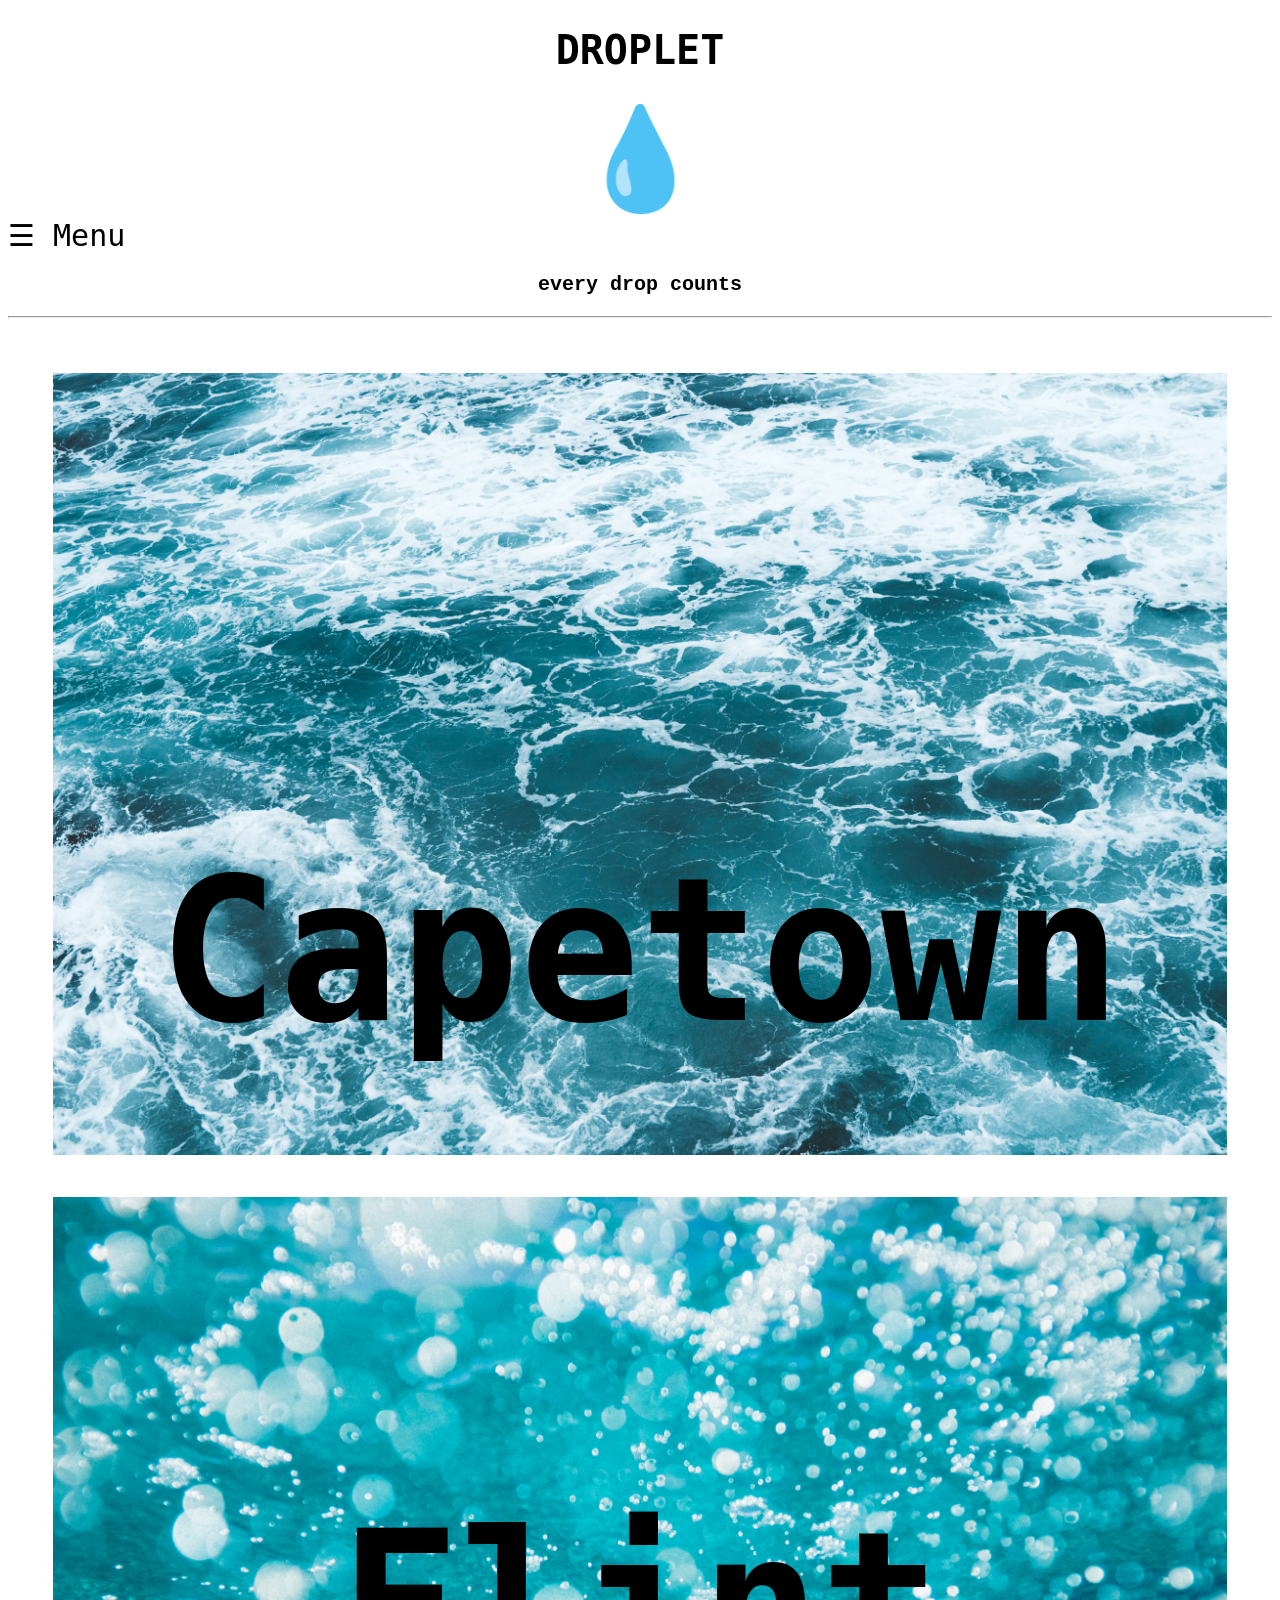
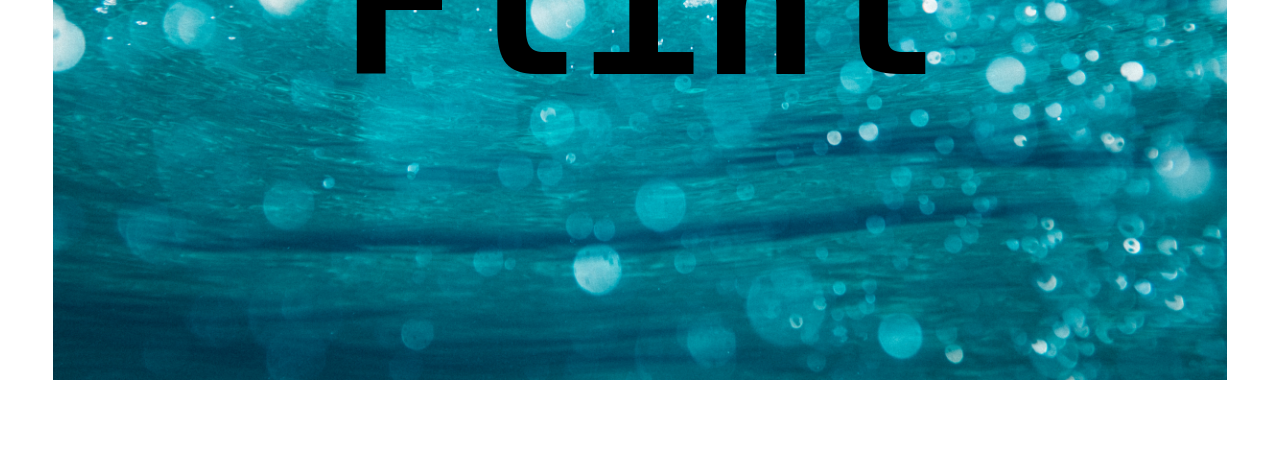
<file: BPA Droplet/index.html>
<!DOCTYPE html>
<html>
<head>
  <title> Droplet </title>
<meta name="viewport" content="width=device-width, initial-scale=1">
<link rel="stylesheet" type="text/css" href="index.css">
<style>
body {
  
  background-color: white;
  font-family: "monospace", monospace;


}


.sidenav {
  height: 100%;
  width: 0;
  position: fixed;
  z-index: 1;
  top: 0;
  left: 0;
  background-color: #000000;
  overflow-x: hidden;
  transition: 0.5s;
  padding-top: 60px;
}

.sidenav a {
  padding: 8px 8px 8px 32px;
  text-decoration: none;
  font-size: 25px;
  color:  #FFFFFF;
  display: block;
  transition: 0.3s;
}

.sidenav a:hover {
  color: #FFFFFF;
}

.sidenav .closebtn {
  position: absolute;
  top: 0;
  right: 25px;
  font-size: 36px;
  margin-left: 50px;
}

@media screen and (max-height: 450px) {
  .sidenav {padding-top: 15px;}
  .sidenav a {font-size: 18px;}
}
</style>
</head>
<body>

<div id="mySidenav" class="sidenav">
  <a href="javascript:void(0)" class="closebtn" onclick="closeNav()">&times;</a>
  <a href="aboutus.html"target="_blank">About</a> 
  <a href="benefits.html" target="_blank">Benefits</a>
  <a href="Challenges.html" target="_blank">Challenges</a>
    <a href="home.html" target="_blank">Home</a>
  <a href="products.html" target="_blank">Products</a>
  <a href="contactus.html" target="_blank">Contact Us</a>
  <a href="workscited.html" target="_blank">Works Cited</a>
  

</div>








<h1><strong><center>DROPLET</center></strong></h1> 
<style>
body {
  font-size: 20px;
}
</style>
<body>
<center><span style='font-size:100px;'>&#128167;</span></center>
<span style="font-size:30px;cursor:pointer" onclick="openNav()">&#9776; Menu</span>




<script>
function openNav() {
  document.getElementById("mySidenav").style.width = "250px";
}

function closeNav() {
  document.getElementById("mySidenav").style.width = "0";
}
</script>



   

   

  <div class="b">
<p style="color:#FFFFFF;"><strong><center>every drop counts</center></strong></p>

<hr/>
</div>
<style>
.container {
  position: relative;
}

.center {
  position: absolute;
  top: 50%;
  left: 50%;
  transform: translate(-50%, -50%);
  font-size: 18px;
  vertical-align: middle;
}

img { 
  width: 100%;
  height: auto;
 
}
</style>

<div class="picture">
  <a href="https://time.com/cape-town-south-africa-water-crisis" target="_blank"><img src="ocean.jpg" alt="ocean" height="2200px" width="2200px"></a>
  <strong><h1>
  	<div class="center"> <p style="font-size:200px">Capetown</p>
  	</div></h1></strong>

</div>  

</div>



<div class="container">
  <a href="https://www.nytimes.com/2019/04/25/us/flint-water-crisis.html" target="_blank"><img src="underwater.jpg" height="2200px" width="2200px"></a>
  <strong><h1>
  	<div class="centered"><p style="font-size:200px">Flint</p>
    </div></h1></strong>
</div>
  
</div>







</body>



</html>
</file>
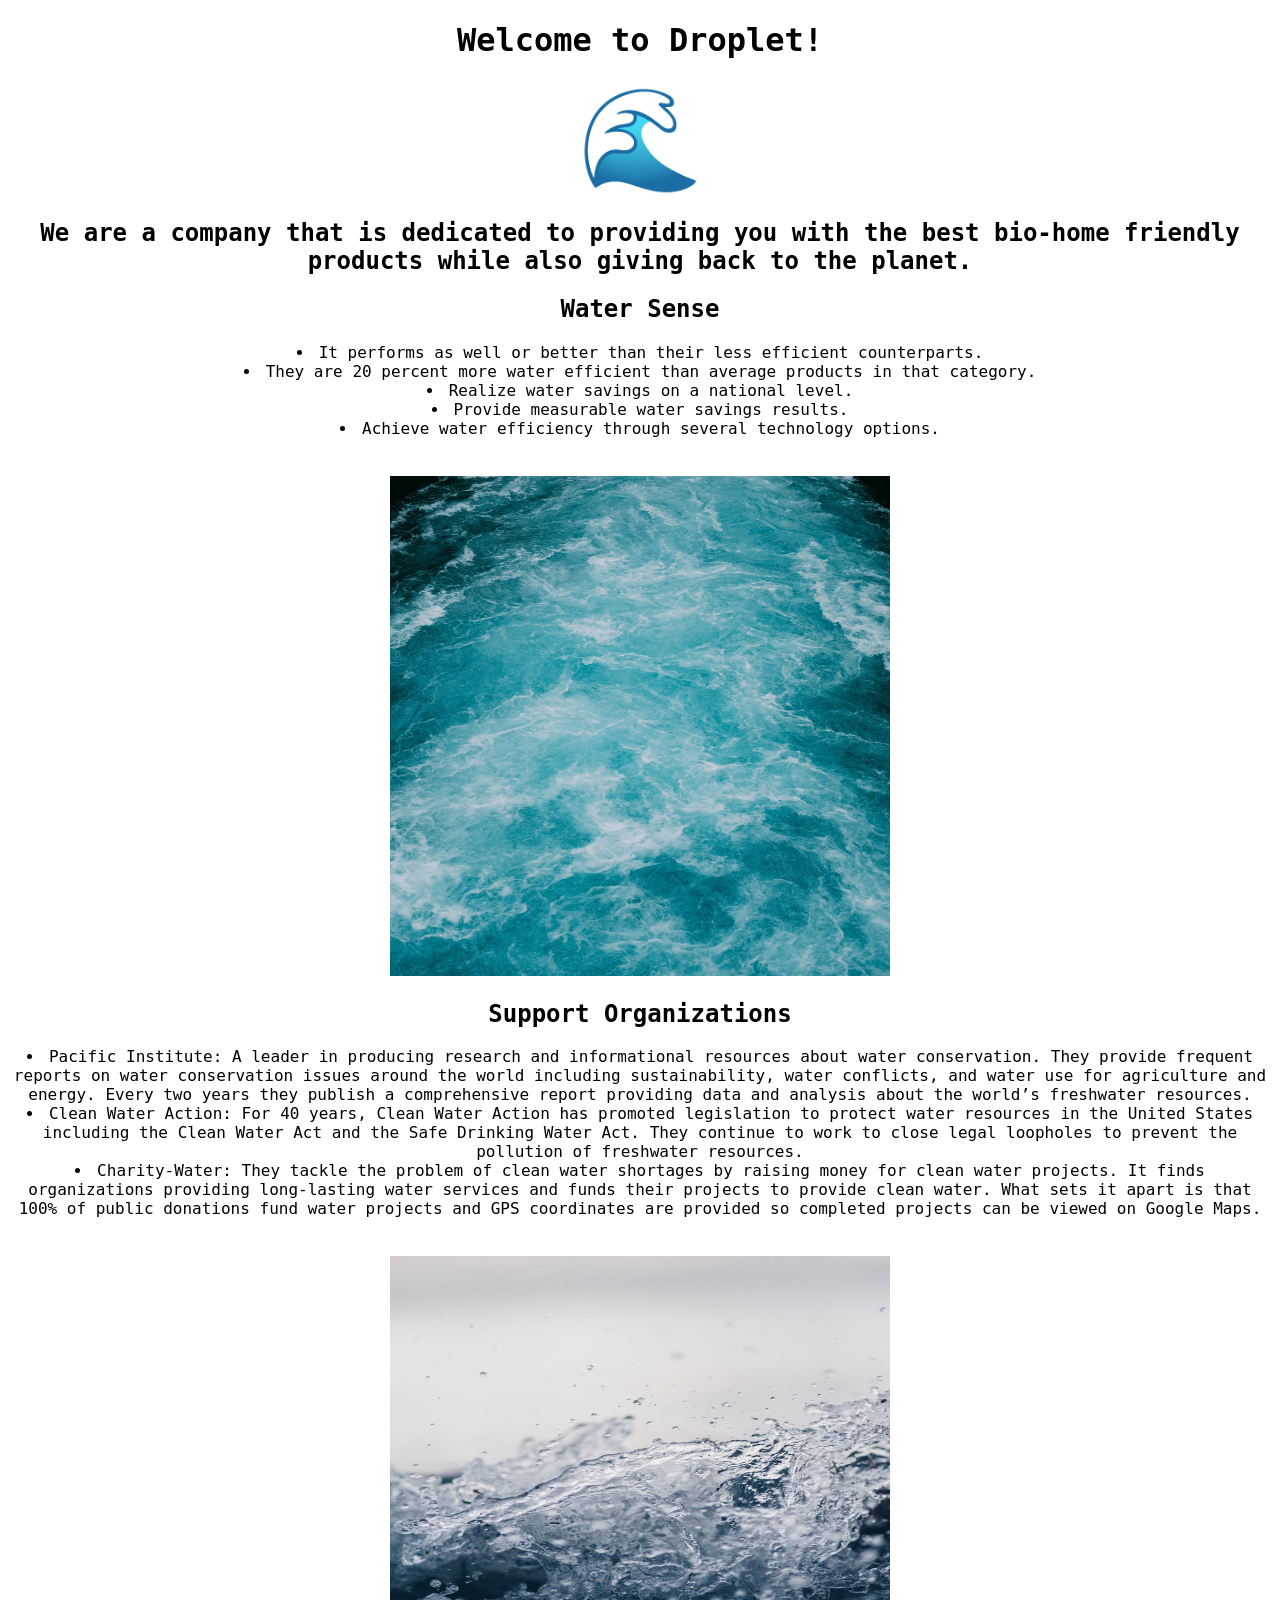
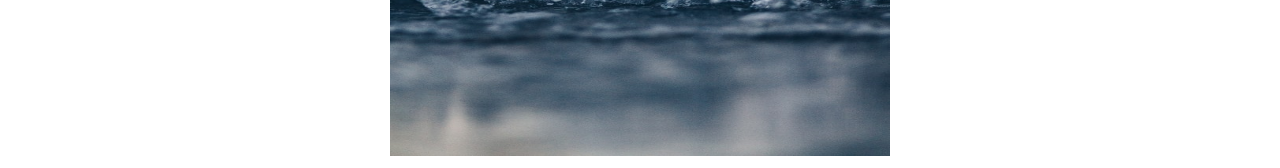
<file: BPA Droplet/aboutus.html>
<!DOCTYPE html>
<html>
<head>
  <title> About </title>
  <meta name="viewport" content="width=device-width, initial-scale=1">


  <style>
body {
  
  background-color: white;
  font-family: "monospace", monospace;

</style>

<center><h1>Welcome to Droplet!</h1></center>
</style>
<body>
<center><span style='font-size:100px;'>&#127754;</span></center>

<center><h2> We are a company that is dedicated to providing you with the best bio-home friendly products while also giving back to the planet.</h2></center>

<center><h2>Water Sense</h2></center>
<center><li>It performs as well or better than their less efficient counterparts.</li></center>
<center><li>They are 20 percent more water efficient than average products in that category.</li></center>
<center><li>Realize water savings on a national level.</li></center>
<center><li>Provide measurable water savings results.</li></center>
<center><li>Achieve water efficiency through several technology options.</li></center>
<br></br>
<center> <a href="https://unsplash.com/@adrienolichon" target="_blank"><img src="blue.jpg" alt="ocean" height="500px" width="500px"></a></center>


  <center><h2>Support Organizations</h2></center>
  <center><ul class="a"></ul></center>
   <center><li>Pacific Institute: A leader in producing research and informational resources about water conservation. They provide frequent reports on water conservation issues around the world including sustainability, water conflicts, and water use for agriculture and energy. Every two years they publish a comprehensive report providing data and analysis about the world’s freshwater resources.</li></center>
<center><li>Clean Water Action: For 40 years, Clean Water Action has promoted legislation to protect water resources in the United States including the Clean Water Act and the Safe Drinking Water Act. They continue to work to close legal loopholes to prevent the pollution of freshwater resources.</li></center>
<center><li>Charity-Water: They tackle the problem of clean water shortages by raising money for clean water projects. It finds organizations providing long-lasting water services and funds their projects to provide clean water. What sets it apart is that 100% of public donations fund water projects and GPS coordinates are provided so completed projects can be viewed on Google Maps.
</li></center>
</ul>
<br></br>

<center> <a href="https://unsplash.com/@samaradoole" target="_blank"><img src="oceandrops.jpg" alt="ocean" height="500px" width="500px"></a></center>


</body>

</html>
</file>
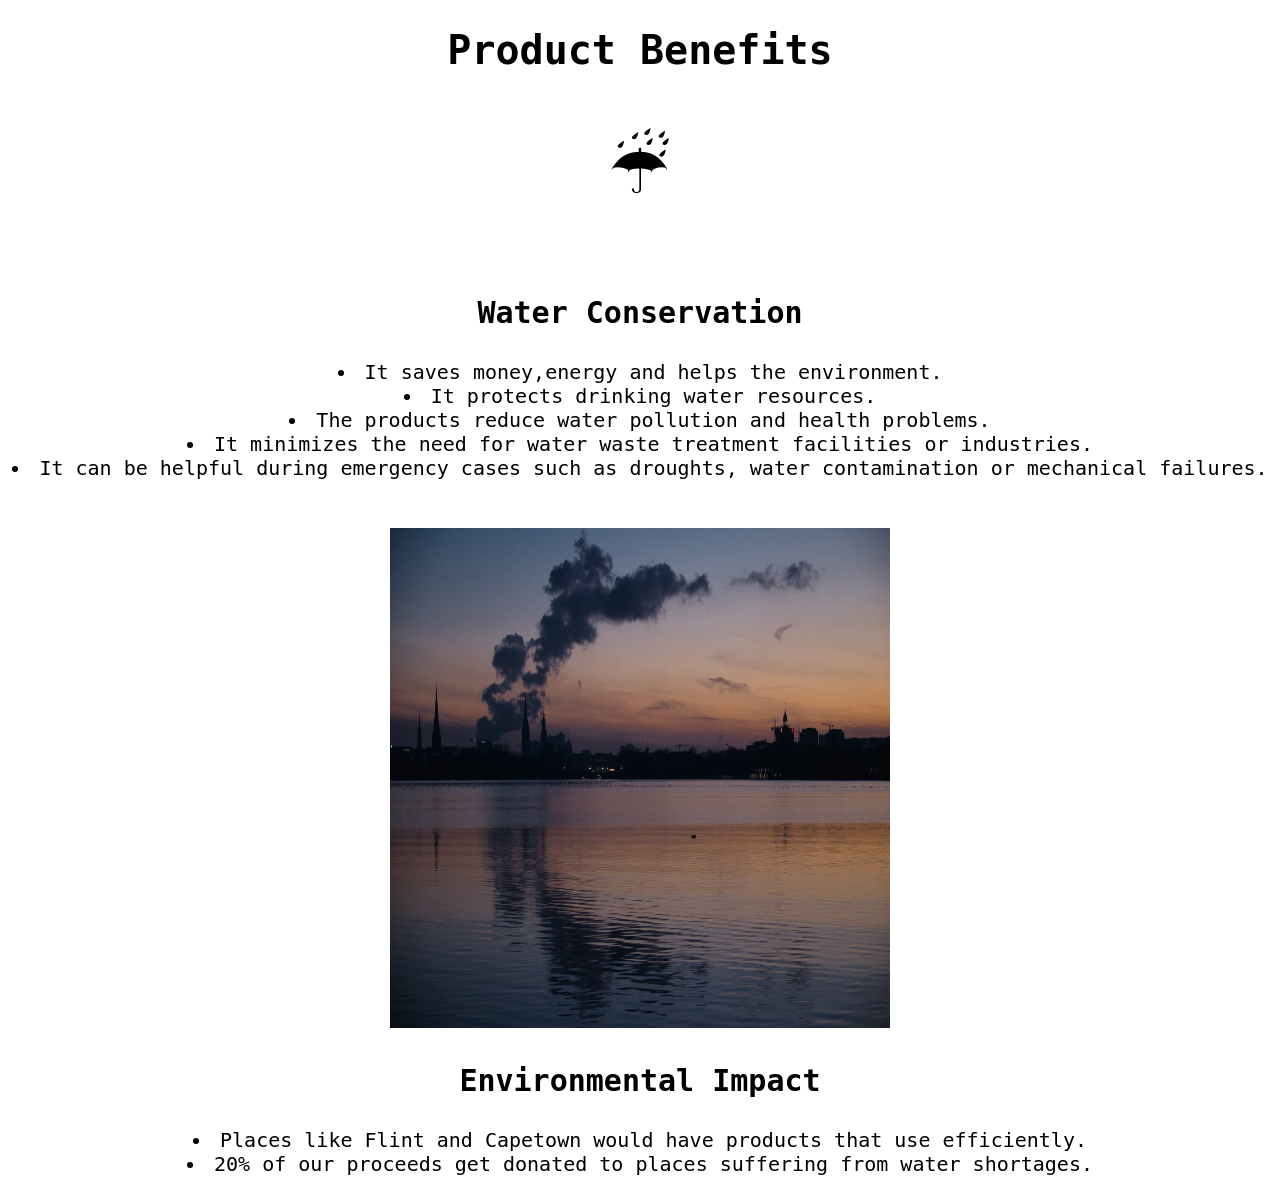
<file: BPA Droplet/benefits.html>
<!DOCTYPE html>
<html>
<head>
  <title>Benefits</title>
  <meta name="viewport" content="width=device-width, initial-scale=1">

  <style>
  	body {
  
  background-color: white;
  font-family: "monospace", monospace;
}

  <body>
</style>


  	<div class="b">
<h1><center>Product Benefits</center></strong></h1>
<style>
body {
  font-size: 20px;
}
</style>
<body>

<center><span style='font-size:100px;'>&#9748;</span></center>
 
<br></br>


  	<center></body><h2><p>Water Conservation</p></h2></body></center>
<center><ul class="a"></ul></center>
  <center><li>It saves money,energy and helps the environment.</li></center>
  <center><li>It protects drinking water resources.</li></center>
 <center><li>The products reduce water pollution and health problems.</li></center>
  <center><li>It minimizes the need for water waste treatment facilities or industries.</li></center>
  <center><li>It can be helpful during emergency cases such as droughts, water contamination or mechanical failures. </li></center>
</ul>


<div align="center">
	<br></br>
  <a href ="https://unsplash.com/@adrienolichon" target="_blank"><img src="water pollution.jpg" alt="pollution" height="500px" width="500px"></a>
</div>
<div class="content-block  content-block--divider " id="content_block_5a94ee4d8858db66c022b690"><div class="content-block--width content-block-width--1 divider-content-block divider-content-block--large">
<div class="divider-content-block__line hidden" style="border-color: ; border-bottom-style:none; border-bottom-width: 2px;"></div>
</div>
</div>

 
     
   <center><h2><p> Environmental Impact</p></h2></center>
<center><ul class="b"></ul></center>
  <center><li>Places like Flint and Capetown would have products that use efficiently.</li></center>
  <center><li>20% of our proceeds get donated to places suffering from water shortages.</li></center>
</ul>


</body>

</html>
</file>
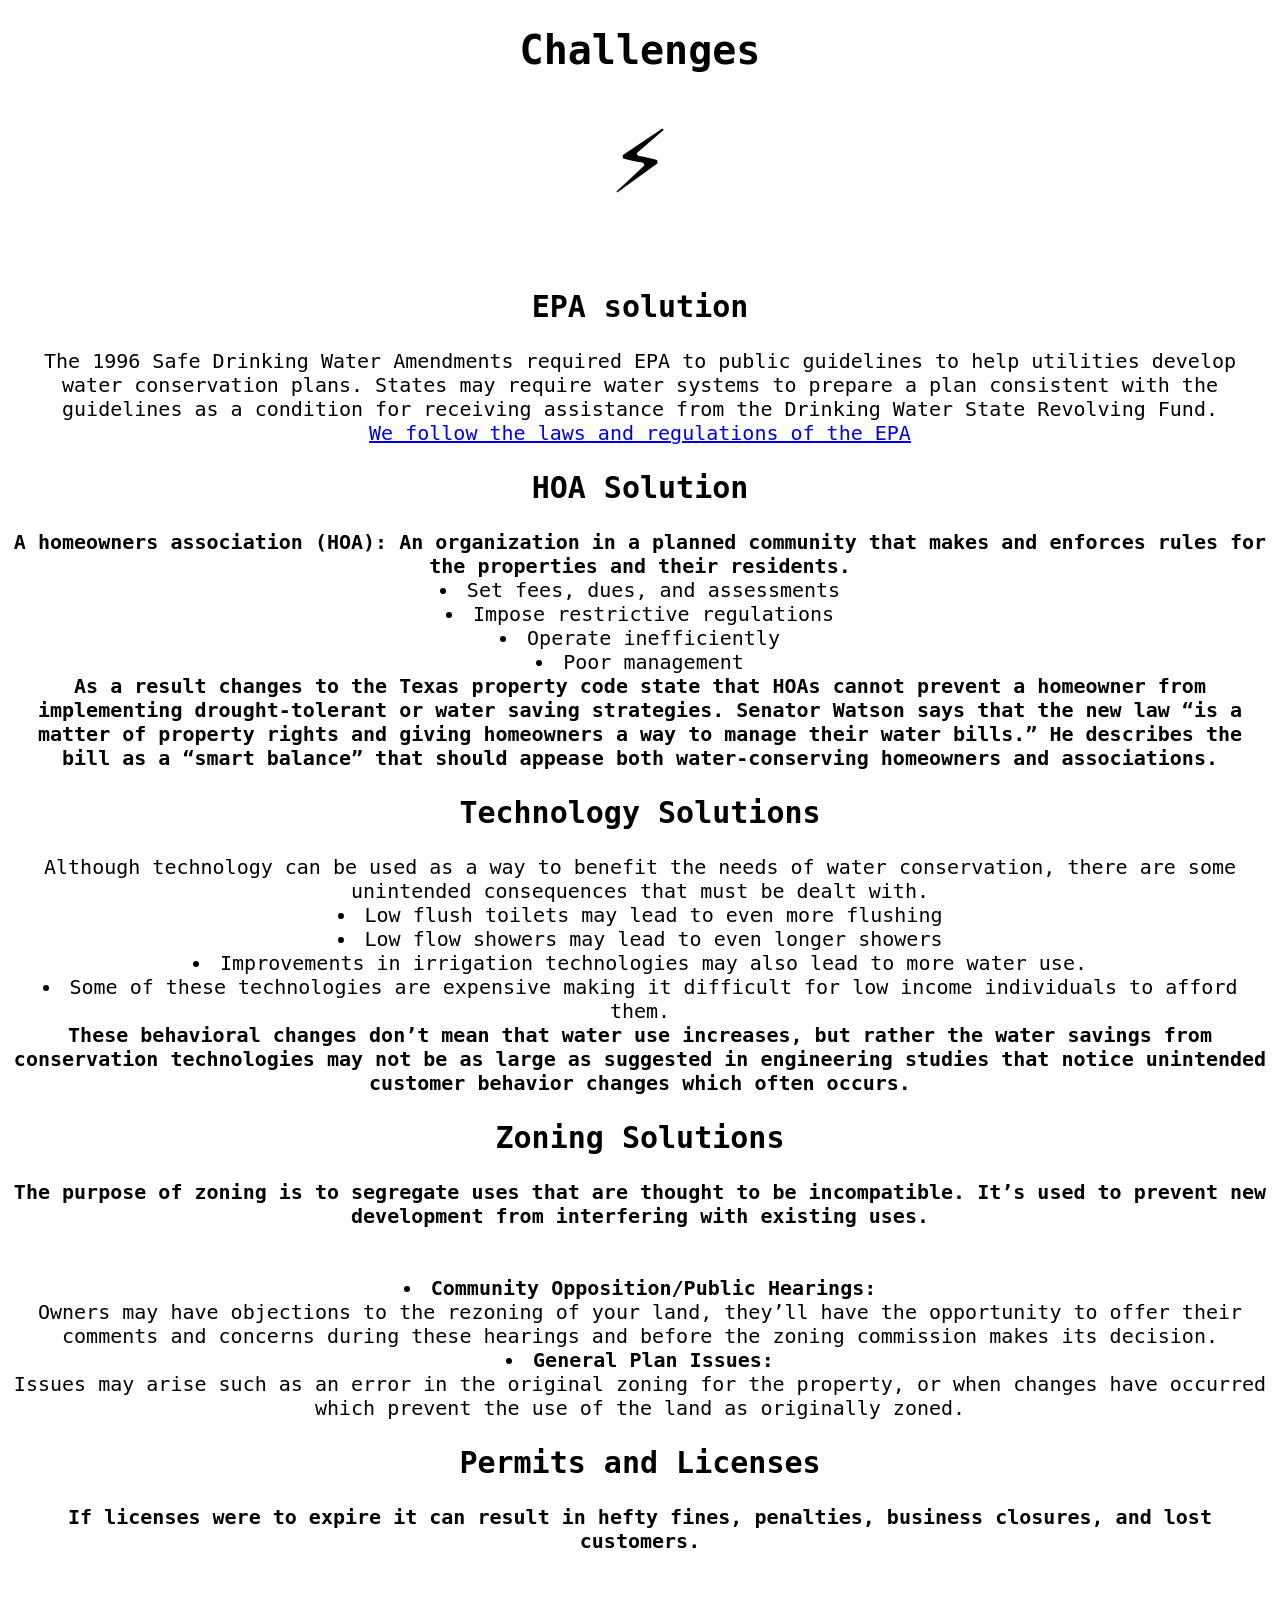
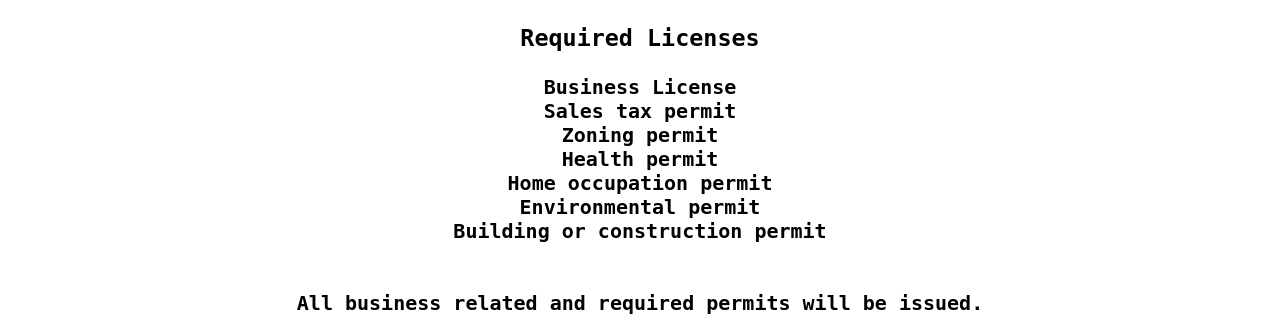
<file: BPA Droplet/Challenges.html>
<!DOCTYPE html>
<html>
<head>
  <title>Challenges</title>
  <meta name="viewport" content="width=device-width, initial-scale=1">

  <style>
  	body {
  
  background-color: white;

  font-family: "monospace", monospace;

}

  <body>
</style>


  	<div class="b">
<h1><center>Challenges</center></strong></h1>
<style>
body {
  font-size: 20px;

}
</style>
<body>

<center><span style='font-size:100px;'>&#9889;</span></center>
 
<br></br>






<center><h2>EPA solution</h2></center>
<center>The 1996 Safe Drinking Water Amendments required EPA to public guidelines to help utilities develop water conservation plans.  States may require water systems to prepare a plan consistent with the guidelines as a condition for receiving assistance from the Drinking Water State Revolving Fund.</center>
<center><a href="https://www.epa.gov/sites/production/files/2017-03/documents/title-page-table-of-contents-and-executive-summary.pdf"> We follow the laws and regulations of the EPA </a> <center>

<center><h2>HOA Solution</h2></center>
<center> <strong>A homeowners association (HOA): An organization in a planned community that makes and enforces rules for the properties and their residents.</center></strong>


<center><li>Set fees, dues, and assessments</li></center>

<center><li>Impose restrictive regulations</li></center>

<center><li>Operate inefficiently</li></center>

<center><li>Poor management</li></center>
<center><strong>
     As a result changes to the Texas property code state that HOAs cannot prevent a homeowner from implementing drought-tolerant or water saving strategies.
 Senator Watson says that the new law “is a matter of property rights and giving homeowners a way to manage their water bills.” 
  He describes the bill as a “smart balance” that should appease both water-conserving homeowners and associations.

</center></strong>

<center><h2>Technology Solutions</h2></center>


<center>Although technology can be used as a way to benefit the needs of water conservation, there are some unintended consequences that must be dealt with. </center>
<center><li>Low flush toilets may lead to even more flushing</li></center>
<center><li>Low flow showers may lead to even longer showers</li></center>
<center><li>Improvements in irrigation technologies may also lead to more water use.</li></center>
<center><li>Some of these technologies are expensive making it difficult for low income individuals to afford them.</li></center>

<strong><center> These behavioral changes don’t mean that water use increases, but rather the water savings from conservation technologies may not be as large as suggested in engineering studies that notice unintended customer behavior changes which often occurs.</center></strong>

<center><h2>Zoning Solutions</h2></center>


<center><strong>The purpose of zoning is to segregate uses that are thought to be incompatible. It’s used to prevent new development from interfering with existing uses.</strong></center>
<br></br>

<strong><center><li>Community Opposition/Public Hearings:</li></center></strong>
<center>Owners may have objections to the rezoning of your land, they’ll have the opportunity to offer their comments and concerns during these hearings and before the zoning commission makes its decision.</center>
<center><strong><li> General Plan Issues:</li></strong></center>
<center>Issues may arise such as an error in the original zoning for the property, or when changes have occurred which prevent the use of the land as originally zoned.</center>



<center><h2>Permits and Licenses</h2></center>

<strong><center>If licenses were to expire it can result in hefty fines, penalties, business closures, and lost customers. </center><strong>
	<br></br>
	<center><h3>Required Licenses</h3></center>
<center></li>Business License</center></li>
<center></li>Sales tax permit</center></li>
<center></li>Zoning permit</center></li>
<center></li>Health permit</center></li>
<center></li>Home occupation permit</center></li>
<center></li>Environmental permit</center></li>
<center></li>Building or construction permit</center></li>
<br></br>
<strong><center>All business related and required permits will be issued. </center></strong>

</body>
</html>
</file>
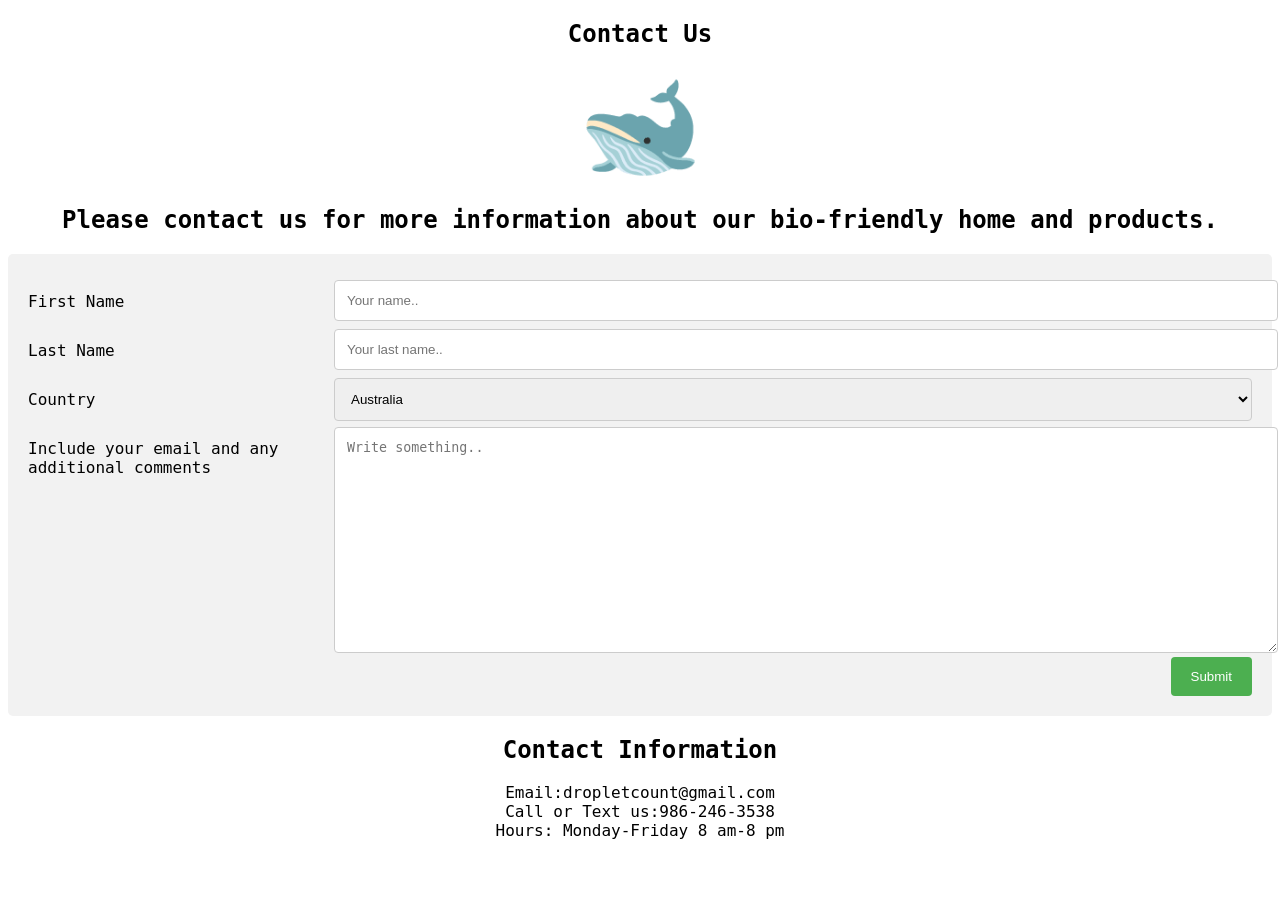
<file: BPA Droplet/contactus.html>
<!DOCTYPE html>
<html>

<head>
  <title>Contact Us</title>
  <meta name="viewport" content="width=device-width, initial-scale=1">
 <style>
body {
  
  font-family: "monospace", monospace;
}
<style>
* {
  box-sizing: border-box;
}

input[type=text], select, textarea {
  width: 100%;
  padding: 12px;
  border: 1px solid #ccc;
  border-radius: 4px;
  resize: vertical;
}

label {
  padding: 12px 12px 12px 0;
  display: inline-block;
}

input[type=submit] {
  background-color: #4CAF50;
  color: white;
  padding: 12px 20px;
  border: none;
  border-radius: 4px;
  cursor: pointer;
  float: right;
}

input[type=submit]:hover {
  background-color: #45a049;
}

.container {
  border-radius: 5px;
  background-color: #f2f2f2;
  padding: 20px;
}

.col-25 {
  float: left;
  width: 25%;
  margin-top: 6px;
}

.col-75 {
  float: left;
  width: 75%;
  margin-top: 6px;
}

/* Clear floats after the columns */
.row:after {
  content: "";
  display: table;
  clear: both;
}

/* Responsive layout - when the screen is less than 600px wide, make the two columns stack on top of each other instead of next to each other */
@media screen and (max-width: 600px) {
  .col-25, .col-75, input[type=submit] {
    width: 100%;
    margin-top: 0;
  }
}
</style>
</head>
<body>

<center><h2>Contact Us</h2></center>
</style>
<body>

<center><span style='font-size:100px;'>&#128011;</span></center>
<center><h2>Please contact us for more information about our bio-friendly home and products.</h2></center>


<div class="container">
  <form action="/action_page.php">
    <div class="row">
      <div class="col-25">
        <label for="fname">First Name</label>
      </div>
      <div class="col-75">
        <input type="text" id="fname" name="firstname" placeholder="Your name..">
      </div>
    </div>
    <div class="row">
      <div class="col-25">
        <label for="lname">Last Name</label>
      </div>
      <div class="col-75">
        <input type="text" id="lname" name="lastname" placeholder="Your last name..">
      </div>
    </div>
    <div class="row">
      <div class="col-25">
        <label for="country">Country</label>
      </div>
      <div class="col-75">
        <select id="country" name="country">
          <option value="australia">Australia</option>
          <option value="canada">Canada</option>
          <option value="usa">USA</option>
        </select>
      </div>
    </div>
    <div class="row">
      <div class="col-25">
        <label for="subject">Include your email and any additional comments</label>
      </div>
      <div class="col-75">
        <textarea id="subject" name="subject" placeholder="Write something.." style="height:200px"></textarea>
      </div>
    </div>
    <div class="row">
      <input type="submit" value="Submit">
    </div>
  </form>
</div>




<center><h2>Contact Information</h2></center>
<center>
Email:dropletcount@gmail.com</center>
<center>Call or Text us:986-246-3538</center>
<center>Hours: Monday-Friday 8 am-8 pm

</center>

</body>
</html>
</file>
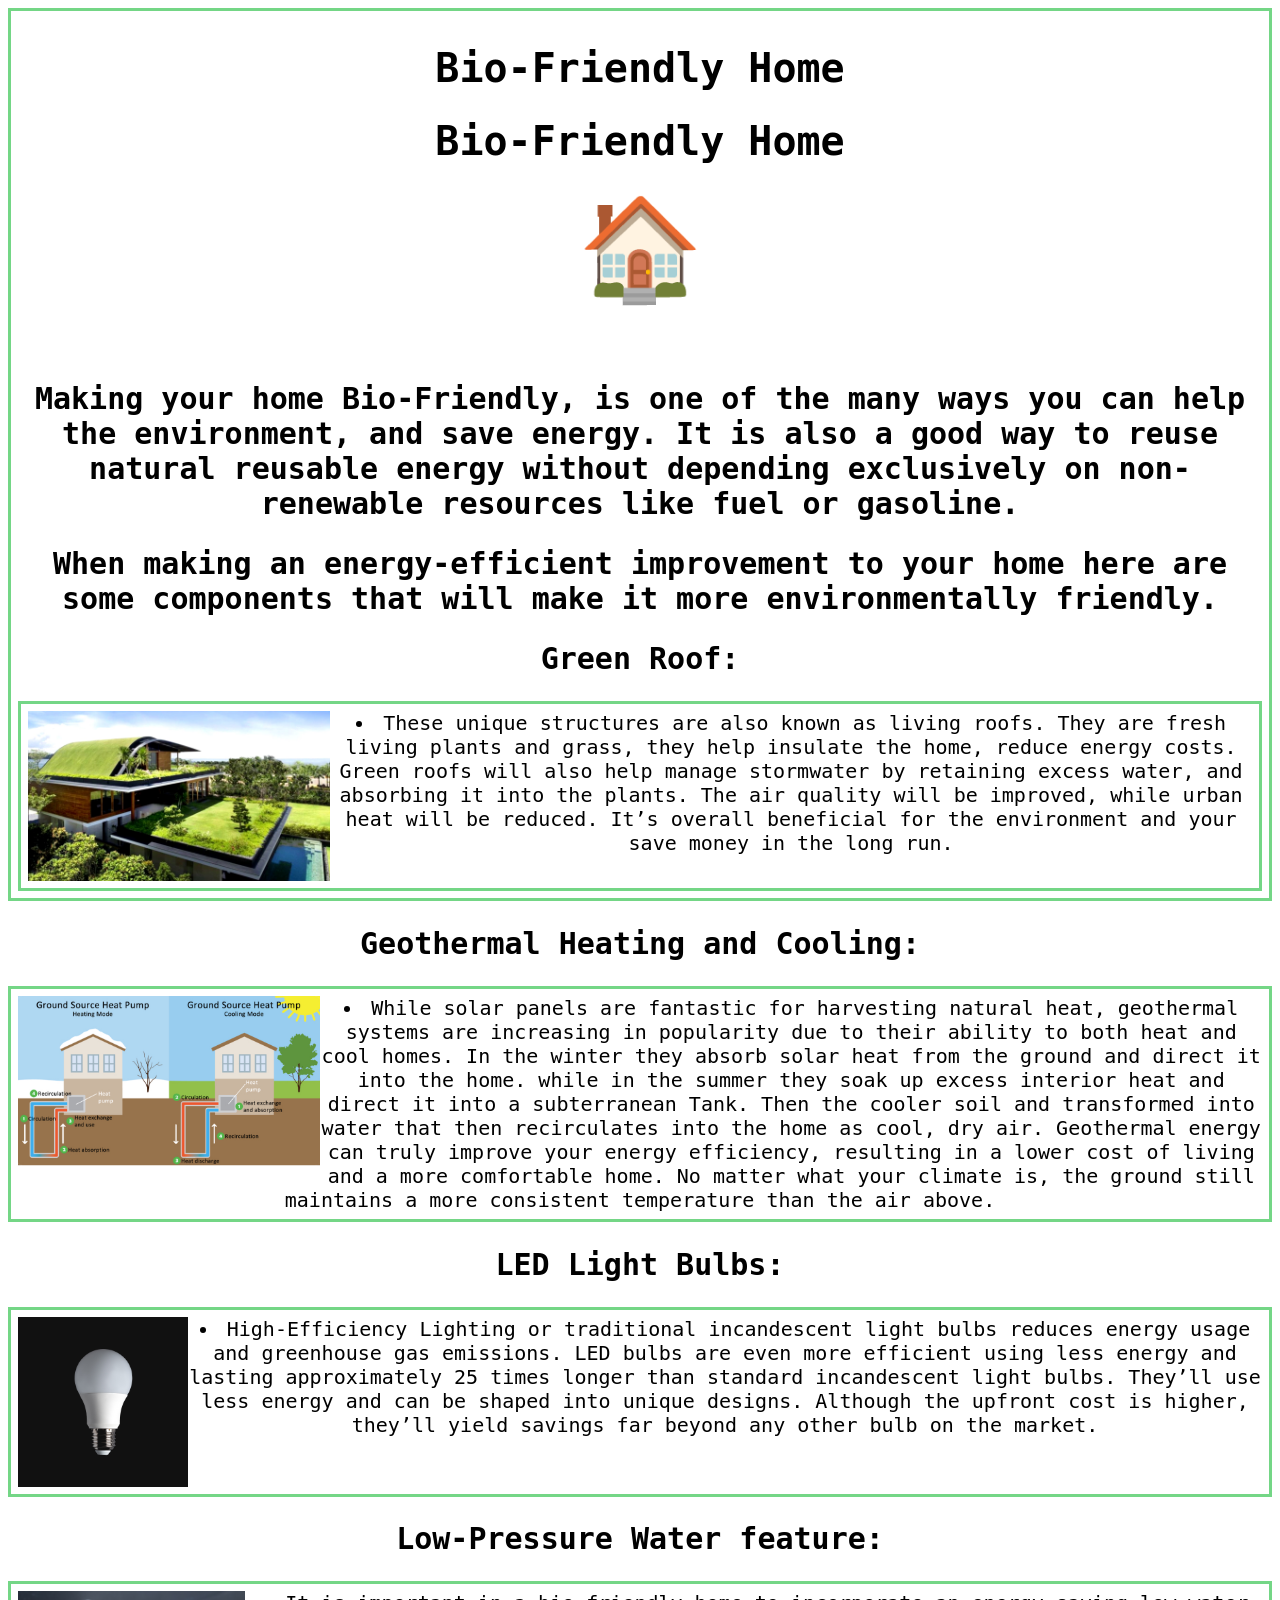
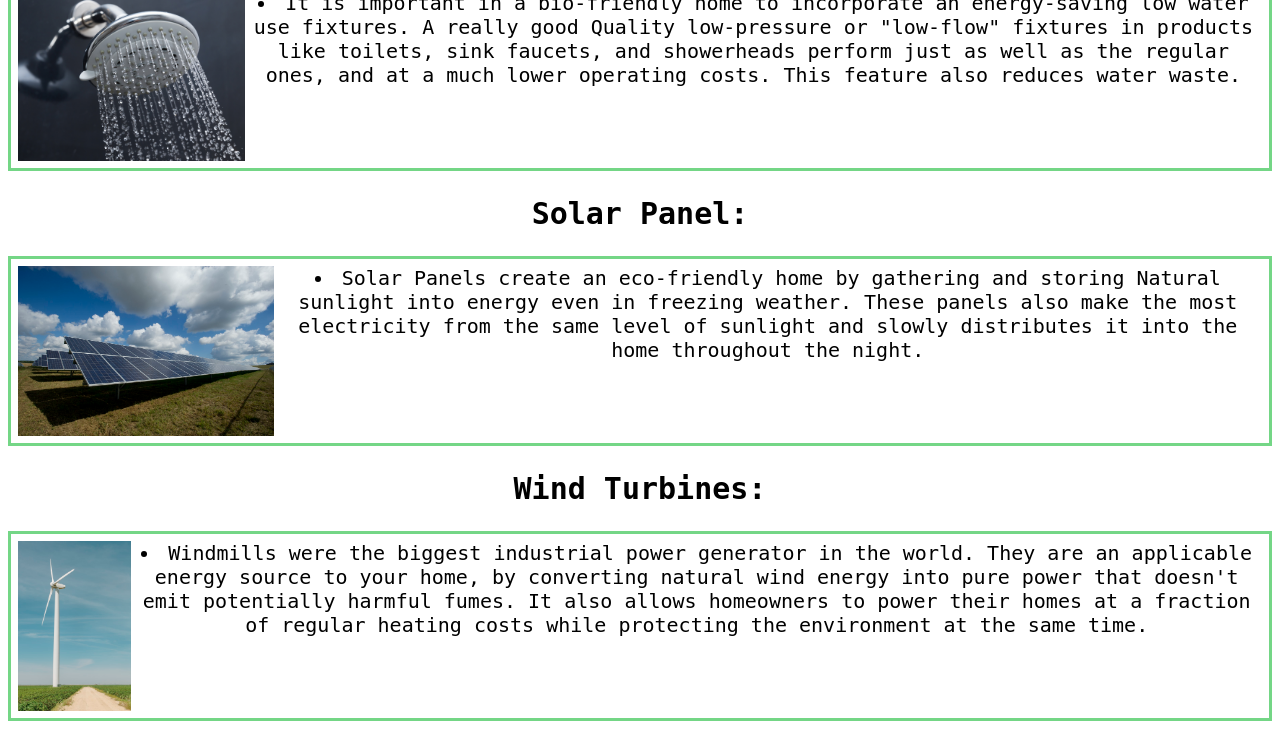
<file: BPA Droplet/home.html>
<!DOCTYPE html>
<html>
<head>
  <title>Home</title>
  <meta name="viewport" content="width=device-width, initial-scale=1">

  <style>
  	body {
  
  background-color: white;
  font-family: "monospace", monospace;
}

img {
  float: left;
}

  <body>
</style>


  	<div class="b">
<h1><center>Bio-Friendly Home</center></strong></h1>
<style>
body {
  font-size: 20px;
}
div {
  border: 3px solid #74d686;
  padding: 7px;
}


.clearfix {
  overflow: auto;
}

.img {
  float: left;
}

<body>
</style>


  	
<h1><center>Bio-Friendly Home</center></strong></h1>
<style>
body {
  font-size: 20px;
}
</style>
<body>

<center><span style='font-size:100px;'>&#127968;</span></center>
 
<br></br>

<section>

<h1><center>Making your home Bio-Friendly, is one of the many ways you can help the environment, and save energy. It is also a good way to reuse natural reusable energy without depending exclusively on non-renewable resources like fuel or gasoline.</center></h1>

<h1><center>When making an energy-efficient improvement to your home here are some components that will make it more environmentally friendly.</center></h1>
</section>


<section>
  <center><h2>Green Roof:</h2></center>
  <center><ul class="a"></ul></center>
   
   <center style="clear:right">
      <div class="clearfix">
<img class="img"src="green roof.jpg" alt="green roof" style= width="170" height="170",>
      <li>These unique structures are also known as living roofs. They are fresh living plants and grass, they help insulate the home, reduce energy costs. Green roofs will also help manage stormwater by retaining excess water, and absorbing it into the plants. The air quality will be improved, while urban heat will be reduced. It’s overall beneficial for the environment and your save money in the long run.
</li></center>
</div>
</section>




<section>
<center><h2>Geothermal Heating and Cooling:</h2></center>
  <center><ul class="a"></ul></center>
   
   <center style="clear:right">
<div class="clearfix">
  <img class="img" src="geothermal.jpg" alt="geothermal" style= width="170" height="170",>
    <li>While solar panels are fantastic for harvesting natural heat, geothermal systems are increasing in popularity due to their ability to both heat and cool homes. In the winter they absorb solar heat from the ground and direct it into the home. while in the summer they soak up excess interior heat and direct it into a subterranean Tank. Then the cooler soil and transformed into water that then recirculates into the home as cool, dry air. Geothermal energy can truly improve your energy efficiency, resulting in a lower cost of living and a more comfortable home. No matter what your climate is, the ground still maintains a more consistent temperature than the air above.
</li></center>
</div>
</section>


<section>
<center><h2>LED Light Bulbs:</h2></center>
  <center><ul class="a"></ul></center>
  
   <center style="clear:right">
<div class="clearfix">
  <img class= "img" src="light bulb.jpg" alt="light bulb" style= width="170" height="170",>
    <li>High-Efficiency Lighting or traditional incandescent light bulbs reduces energy usage and greenhouse gas emissions. LED bulbs are even more efficient using less energy and lasting approximately 25 times longer than standard incandescent light bulbs. They’ll use less energy and can be shaped into unique designs. Although the upfront cost is higher, they’ll yield savings far beyond any other bulb on the market.</li></center>
 </div>
</section>


<section>
<center><h2>Low-Pressure Water feature:</h2></center>
  <center><ul class="a"></ul></center>
  
   <center style="clear:right">
<div class="clearfix">
  <img class= "img" src="shower head.jpg" alt="shower head" style= width="170" height="170",>
    <li>
It is important in a bio-friendly home to incorporate an energy-saving low water use fixtures. A really good Quality low-pressure or "low-flow" fixtures in products like toilets, sink faucets, and showerheads perform just as well as the regular ones, and at a much lower operating costs. This feature also reduces water waste.
</li></center>
</div>
</section>


<section>
<center><h2>Solar Panel:</h2></center>
  <center><ul class="a"></ul></center>
  
   <center style="clear:right">
<div class="clearfix">
  <img class="img" src="solar panels.jpg" alt="solar panels" style= width="170" height="170",>
    <li>Solar Panels create an eco-friendly home by gathering and storing 
Natural sunlight into energy even in freezing weather. These panels also make the most electricity from the same level of sunlight and slowly distributes it into the home throughout the night.
</li></center>
</div>
</section>


<section>
<center><h2>Wind Turbines:</h2></center>
  <center><ul class="a"></ul></center>
  
   <center style="clear:right">
<div class="clearfix">
  <img class="img" src="windmill.jpg" alt="windmill" style= width="200" height="170",>
    <li>Windmills were the biggest industrial power generator in the world. They
are an applicable energy source to your home, by converting natural wind energy into pure power that doesn't emit potentially harmful fumes. It also allows homeowners to power their homes at a fraction of regular heating costs while protecting the environment at the same time.
</li></center>
</div>
</section>


</body>
</html>
</file>
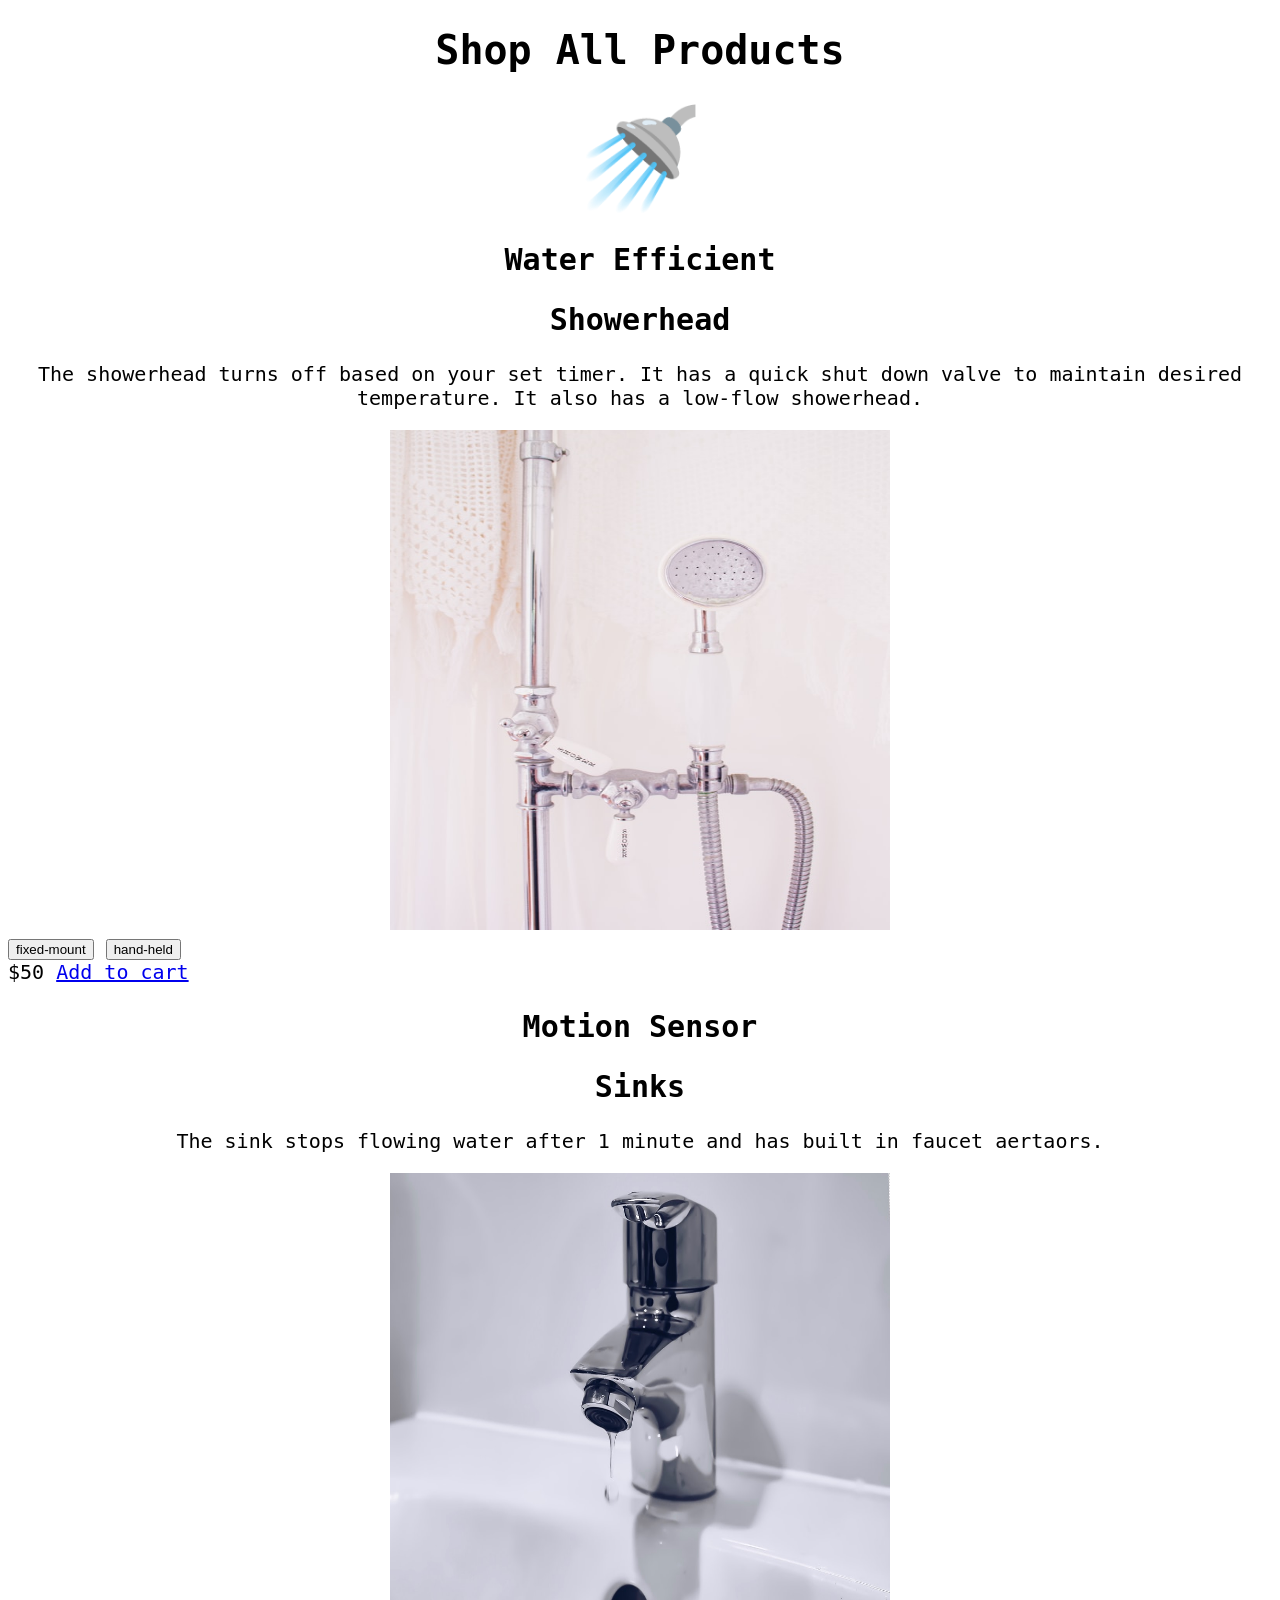
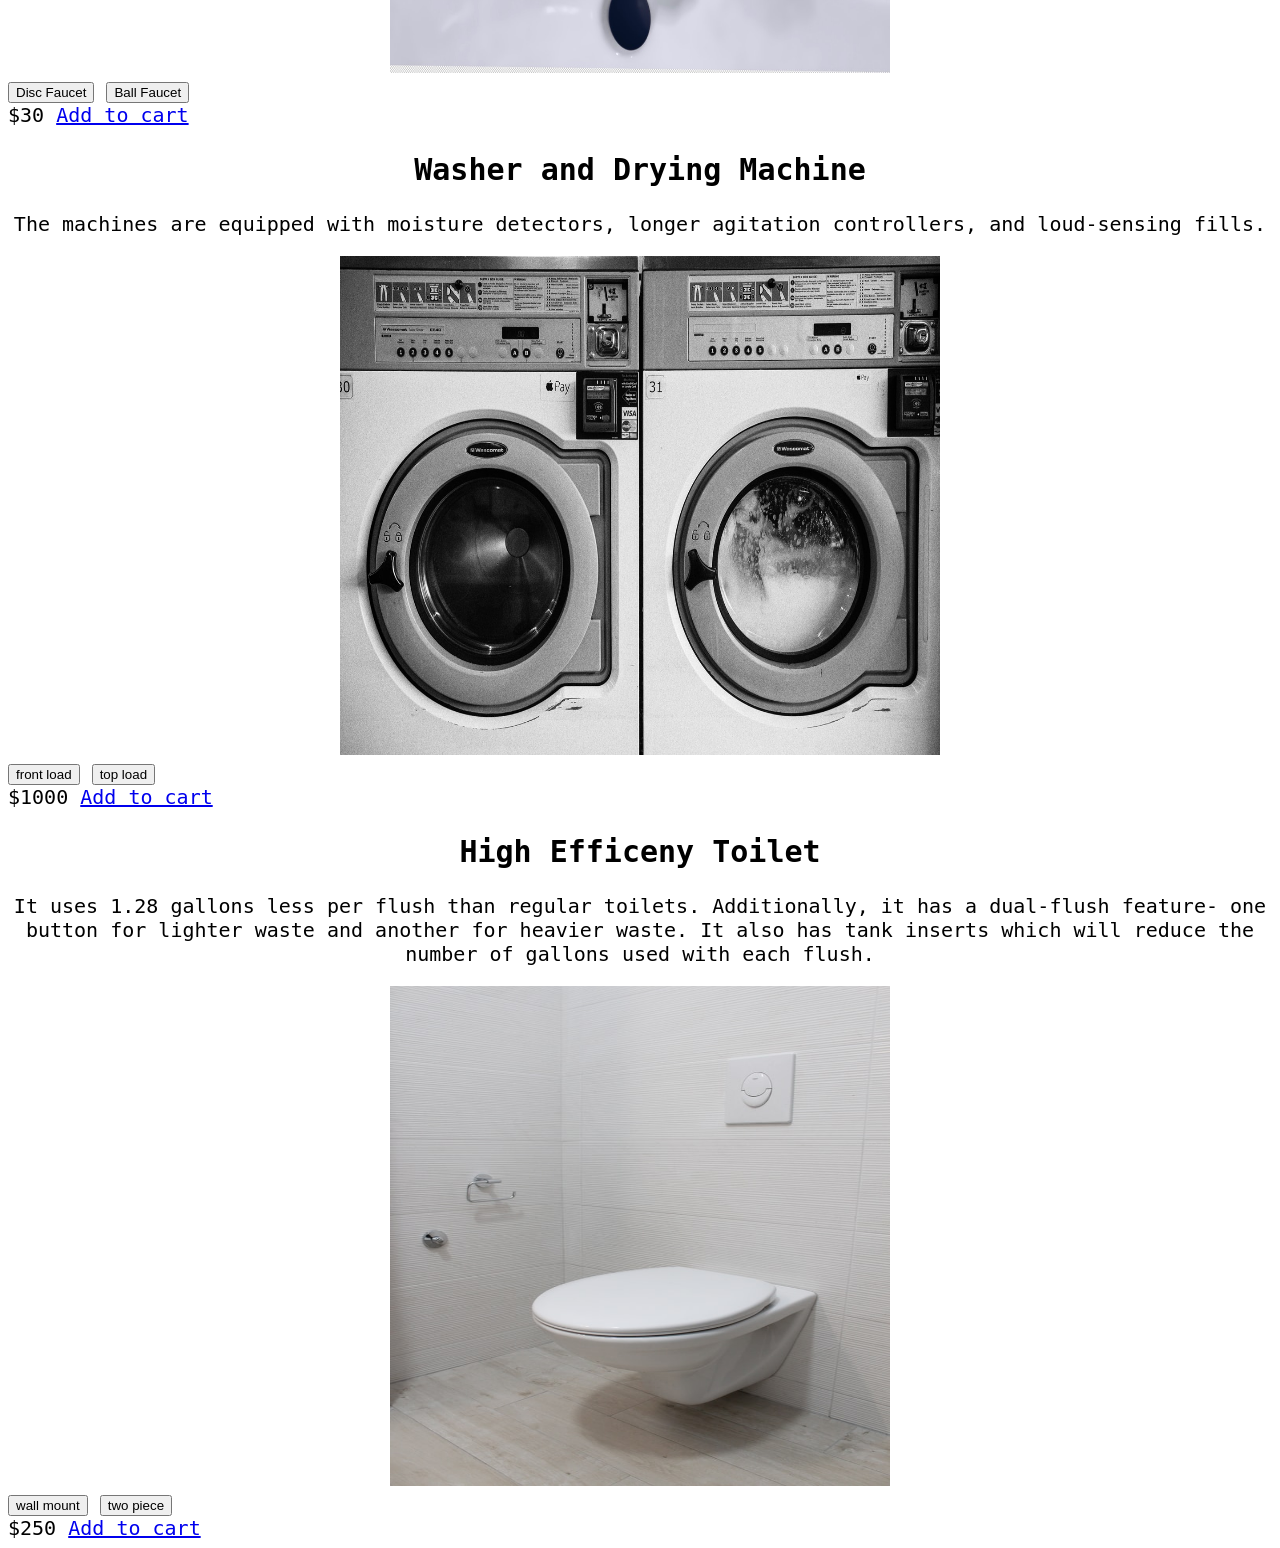
<file: BPA Droplet/products.html>
<!DOCTYPE html>
<html>
<head>

	
  <title>Products</title>
  <meta name="viewport" content="width=device-width, initial-scale=1">
<style>
  	body {
  
  background-color: white;
  font-family: "monospace", monospace;
}
</style>
<center><h1>Shop All Products</h1></center>
<style>
body {
  font-size: 20px;
}
</style>
<body>

<center><span style='font-size:100px;'>&#128703;</span></center>


  <main class="container">

 
  <!-- Right Column -->
  <div class="right-column">
 
    <!-- Product Description -->
    <div class="product-description">
      <center><h2>Water Efficient</h2></center>
      <center><h2>Showerhead</h2></center>
     <p><center>The showerhead turns off based on your set timer. It has a quick shut down valve to maintain desired temperature. It also has a low-flow showerhead.
</p></center>
<div align="center">
  <a href="" target=""><img src="showerhead.jpg" alt="showerhead" height="500px" width="500px"></a>
</div>
    </div>
 
    <!-- Product Configuration -->
    <div class="product-configuration">
 
    
 
      </div>
 
      <!-- Cable Configuration -->

 
        <div class="cable-choose">
          <button>fixed-mount</button>
          <button>hand-held</button>
        </div>
 
        
    </div>
 
    <!-- Product Pricing -->
    <div class="product-price">
      <span>$50</span>
      <a href="#" class="cart-btn">Add to cart</a>
    </div>
  </div>
</main>

<main class="container">

 
 
  <!-- Right Column -->
  <div class="right-column">
 
    <!-- Product Description -->
    <div class="product-description">
      <center><h2>Motion Sensor</h2></center>
      <center><h2>Sinks</h2></center>
      <p><center>The sink stops flowing water after 1 minute and has built in faucet aertaors. </center></p>
      
</p>
<div align="center">
  <a href="" target=""><img src="sink.jpg" alt="sink" height="500px" width="500px"></a>
</div>
    </div>
 
    <!-- Product Configuration -->
    <div class="product-configuration">
 
    
 
      </div>
 
      <!-- Cable Configuration -->

 
        <div class="cable-choose">
          <button>Disc Faucet</button>
          <button>Ball Faucet</button>
        </div>
 
        
    </div>
 
    <!-- Product Pricing -->
    <div class="product-price">
      <span>$30</span>
      <a href="#" class="cart-btn">Add to cart</a>
    </div>
  </div>
  </main>

  <main class="container">

 
 
  <!-- Right Column -->
  <div class="right-column">
 
    <!-- Product Description -->
    <div class="product-description">
      <center><h2>Washer and Drying Machine</h2></center>
      <p><center>The machines are equipped with moisture detectors, longer agitation controllers, and loud-sensing fills. 
 </center></p>
      
</p>
<div align="center">
  <a href="" target=""><img src="washer.jpg" alt="washer" height="499px" width="600px"></a>
</div>
    </div>
 
    <!-- Product Configuration -->
    <div class="product-configuration">
 
    
 
      </div>
 
      <!-- Cable Configuration -->

 
        <div class="cable-choose">
          <button>front load</button>
          <button>top load</button>
        </div>
 
        
    </div>
 
    <!-- Product Pricing -->
    <div class="product-price">
      <span>$1000</span>
      <a href="#" class="cart-btn">Add to cart</a>
    </div>
  </div>
  </main>
    <main class="container">

 
 
  <!-- Right Column -->
  <div class="right-column">
 
    <!-- Product Description -->
    <div class="product-description">
      <center><h2>High Efficeny Toilet</h2></center>
      <p><center>It uses 1.28 gallons less per flush than regular toilets. Additionally, it has a dual-flush feature- one button for lighter waste and another for heavier waste. It also has tank inserts which will reduce the number of gallons used with each flush.
 </center></p>
      
</p>
<div align="center">
  <a href="" target=""><img src="toilet.jpg" alt="toilet" height="500px" width="500px"></a>
</div>
    </div>
 
    <!-- Product Configuration -->
    <div class="product-configuration">
 
    
 
      </div>
 
      <!-- Cable Configuration -->

 
        <div class="cable-choose">
          <button>wall mount</button>
          <button>two piece</button>
        </div>
 
        
    </div>
 
    <!-- Product Pricing -->
    <div class="product-price">
      <span>$250</span>
      <a href="#" class="cart-btn">Add to cart</a>
    </div>
  </div>
  </main>
</file>
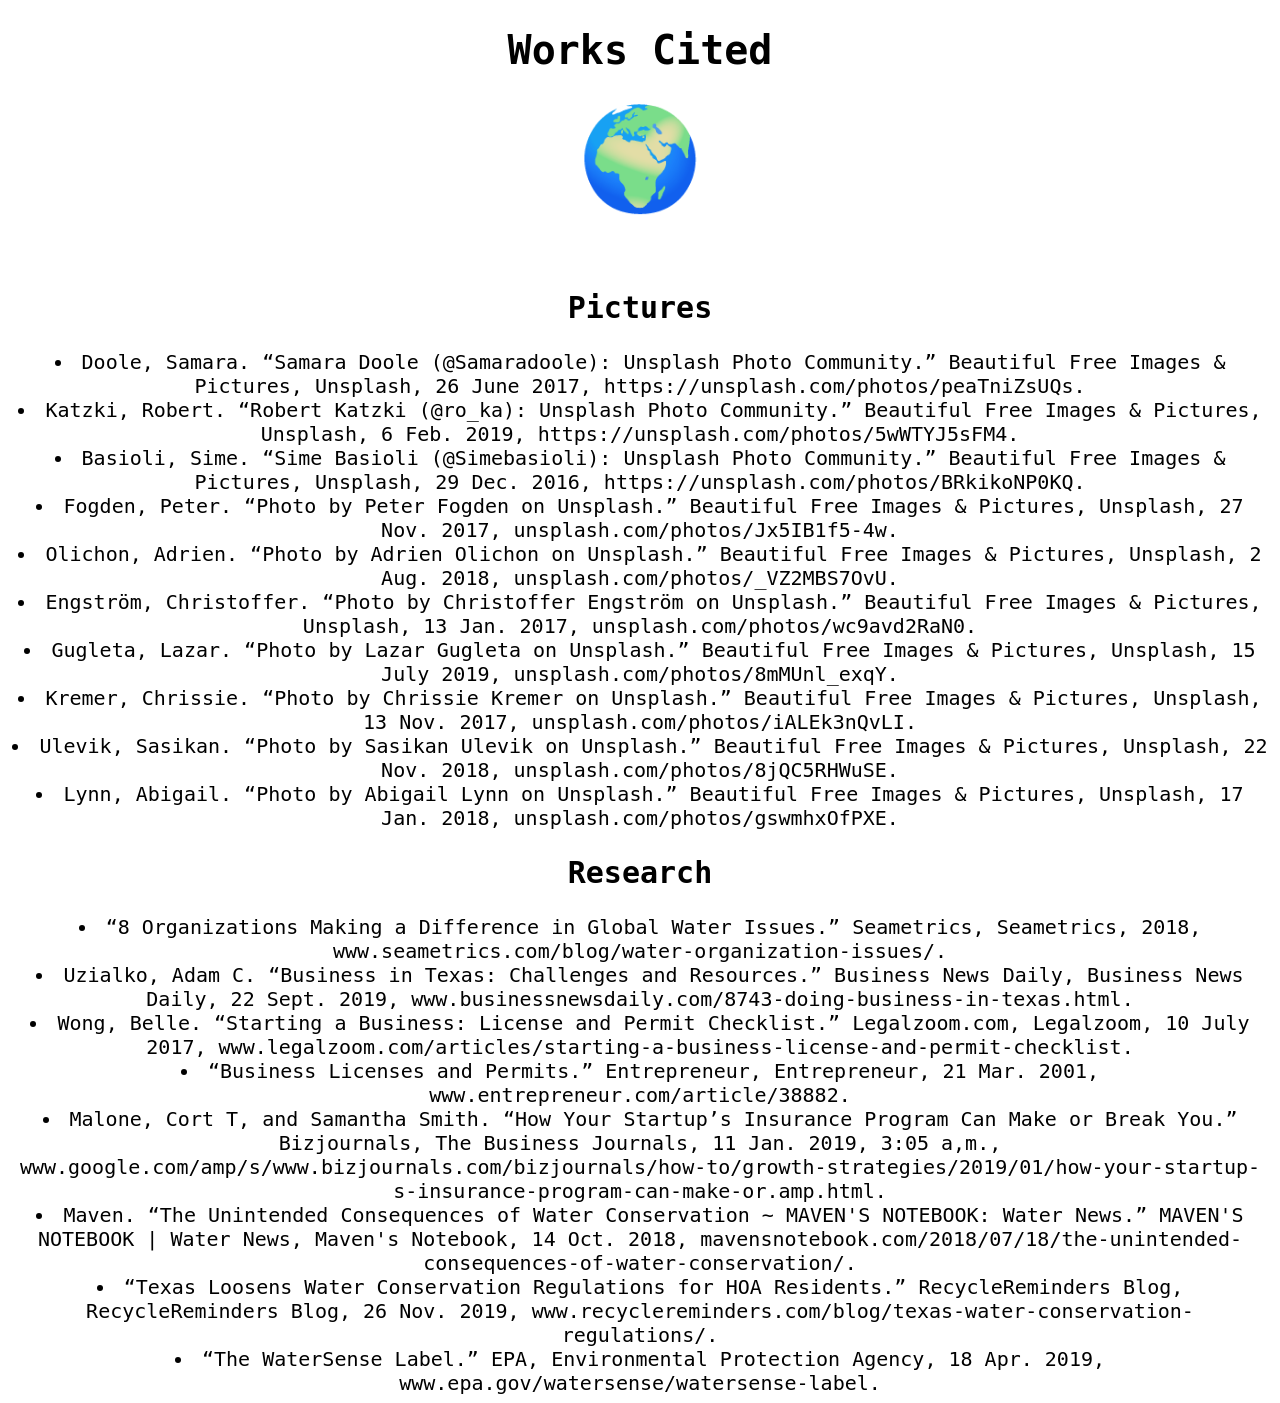
<file: BPA Droplet/Workscited.html>
<!DOCTYPE html>
<html>
<head>
  <title>Works Cited</title>
  <meta name="viewport" content="width=device-width, initial-scale=1">

  <style>
  	body {
  
  background-color: white;
  font-family: "monospace", monospace;
}

  <body>
</style>


  	<div class="b">
<h1><center>Works Cited</center></strong></h1>
<style>
body {
  font-size: 20px;
}
</style>
<body>

<center><span style='font-size:100px;'>&#127757;</span></center>
 
<br></br>

<h2><center> Pictures</center></h2>
<center><li>Doole, Samara. “Samara Doole (@Samaradoole): Unsplash Photo Community.” Beautiful Free Images &amp; Pictures, Unsplash, 26 June 2017, https://unsplash.com/photos/peaTniZsUQs.</li></center>
<center><li>Katzki, Robert. “Robert Katzki (@ro_ka): Unsplash Photo Community.” Beautiful Free Images &amp; Pictures, Unsplash, 6 Feb. 2019, https://unsplash.com/photos/5wWTYJ5sFM4.</li></center>
<center><li>Basioli, Sime. “Sime Basioli (@Simebasioli): Unsplash Photo Community.” Beautiful Free Images &amp; Pictures, Unsplash, 29 Dec. 2016, https://unsplash.com/photos/BRkikoNP0KQ.</li></center>
<center><li>Fogden, Peter. “Photo by Peter Fogden on Unsplash.” Beautiful Free Images &amp; Pictures, Unsplash, 27 Nov. 2017, unsplash.com/photos/Jx5IB1f5-4w.</li></center>
<center><li>Olichon, Adrien. “Photo by Adrien Olichon on Unsplash.” Beautiful Free Images &amp; Pictures, Unsplash, 2 Aug. 2018, unsplash.com/photos/_VZ2MBS7OvU.</li></center>
<center><li>Engström, Christoffer. “Photo by Christoffer Engström on Unsplash.” Beautiful Free Images &amp; Pictures, Unsplash, 13 Jan. 2017, unsplash.com/photos/wc9avd2RaN0.</li></center>
<center><li>Gugleta, Lazar. “Photo by Lazar Gugleta on Unsplash.” Beautiful Free Images &amp; Pictures, Unsplash, 15 July 2019, unsplash.com/photos/8mMUnl_exqY.</li></center>
<center><li>Kremer, Chrissie. “Photo by Chrissie Kremer on Unsplash.” Beautiful Free Images &amp; Pictures, Unsplash, 13 Nov. 2017, unsplash.com/photos/iALEk3nQvLI.</li></center>
<center><li>Ulevik, Sasikan. “Photo by Sasikan Ulevik on Unsplash.” Beautiful Free Images &amp; Pictures, Unsplash, 22 Nov. 2018, unsplash.com/photos/8jQC5RHWuSE.</li></center>
<center><li>Lynn, Abigail. “Photo by Abigail Lynn on Unsplash.” Beautiful Free Images &amp; Pictures, Unsplash, 17 Jan. 2018, unsplash.com/photos/gswmhxOfPXE.</li></center>


<h2><center> Research</center></h2>
<center><li>“8 Organizations Making a Difference in Global Water Issues.” Seametrics, Seametrics, 2018, www.seametrics.com/blog/water-organization-issues/.</li></center>
<center><li>Uzialko, Adam C. “Business in Texas: Challenges and Resources.” Business News Daily, Business News Daily, 22 Sept. 2019, www.businessnewsdaily.com/8743-doing-business-in-texas.html.</li></center>
<center><li>Wong, Belle. “Starting a Business: License and Permit Checklist.” Legalzoom.com, Legalzoom, 10 July 2017, www.legalzoom.com/articles/starting-a-business-license-and-permit-checklist.</li></center>
<center><li>“Business Licenses and Permits.” Entrepreneur, Entrepreneur, 21 Mar. 2001, www.entrepreneur.com/article/38882.</li></center>
<center><li>Malone, Cort T, and Samantha Smith. “How Your Startup’s Insurance Program Can Make or Break You.” Bizjournals, The Business Journals, 11 Jan. 2019, 3:05 a,m., www.google.com/amp/s/www.bizjournals.com/bizjournals/how-to/growth-strategies/2019/01/how-your-startup-s-insurance-program-can-make-or.amp.html.</li></center>
<center><li>Maven. “The Unintended Consequences of Water Conservation ~ MAVEN'S NOTEBOOK: Water News.” MAVEN'S NOTEBOOK | Water News, Maven's Notebook, 14 Oct. 2018, mavensnotebook.com/2018/07/18/the-unintended-consequences-of-water-conservation/.</li></center>
<center><li>“Texas Loosens Water Conservation Regulations for HOA Residents.” RecycleReminders Blog, RecycleReminders Blog, 26 Nov. 2019, www.recyclereminders.com/blog/texas-water-conservation-regulations/.</li></center>
<center><li>“The WaterSense Label.” EPA, Environmental Protection Agency, 18 Apr. 2019, www.epa.gov/watersense/watersense-label.</li></center>
</file>
<file: BPA Droplet/index.css>
<link rel="stylesheet" type="text/script" href="index.js">

@-ms-viewport{
  width: device-width;
}


}
div.a {
   text-align:center;
   font-size: 200px;
   font-family: monospace;
  
   }

   div.b {
   text-align:center;
   font-size: 20px;
   font-family: monospace;
  
   }
   
   /* container items only */

   .picture{
    padding:  45px;
    border: 12px;
}


   .center {

    text-align:center;
    margin-top: 500px;

   }

   .container {
    padding:  45px;
    margin-top: -80px;
  text-align: center;
  color: black;
}

   .centered {

  position: absolute;
  top: 50%;
  left: 50%;
  transform: translate(-50%, -50%);

   }

   .sea {
   padding:  45px;
   margin-top: -80px;
  text-align: center;
  color: black;
}

   .center {

  position: absolute;
  top: 50%;
  left: 50%;
  transform: translate(-50%, -50%);

   

   }

   /* Side Navigation Bar*/
.sidenav {
  height: 100%; /* 100% Full-height */
  width: 0; /* 0 width - change this with JavaScript */
  position: fixed; /* Stay in place */
  z-index: 1; /* Stay on top */
  top: 0; /* Stay at the top */
  left: 0;
  background-color:  #FFFFFF; /* white*/
  overflow-x: hidden; /* Disable horizontal scroll */
  padding-top: 60px; /* Place content 60px from the top */
  transition: 0.5s; /* 0.5 second transition effect to slide in the sidenav */
}
/* The navigation menu links */
.sidenav a {
  padding: 8px 8px 8px 32px;
  text-decoration: none;
  font-size: 25px;
  color:  #ffffff;
  display: block;
  transition: 0.3s;
}
/* When you mouse over the navigation links, change their color */
.sidenav a:hover {
  color:  #ffffff;
}
/* Position and style the close button (top right corner) */
.sidenav .closebtn {
  position: absolute;
  top: 0;
  right: 25px;
  font-size: 36px;
  margin-left: 50px;
}
/* Style page content - use this if you want to push the page content to the right when you open the side navigation */
#main {
  transition: margin-left .5s;
  padding: 20px;
}
/* On smaller screens, where height is less than 450px, change the style of the sidenav (less padding and a smaller font size) */
@media screen and (max-height: 450px) {
  .sidenav {padding-top: 15px;}
  .sidenav a {font-size: 18px;}
}
</file>
